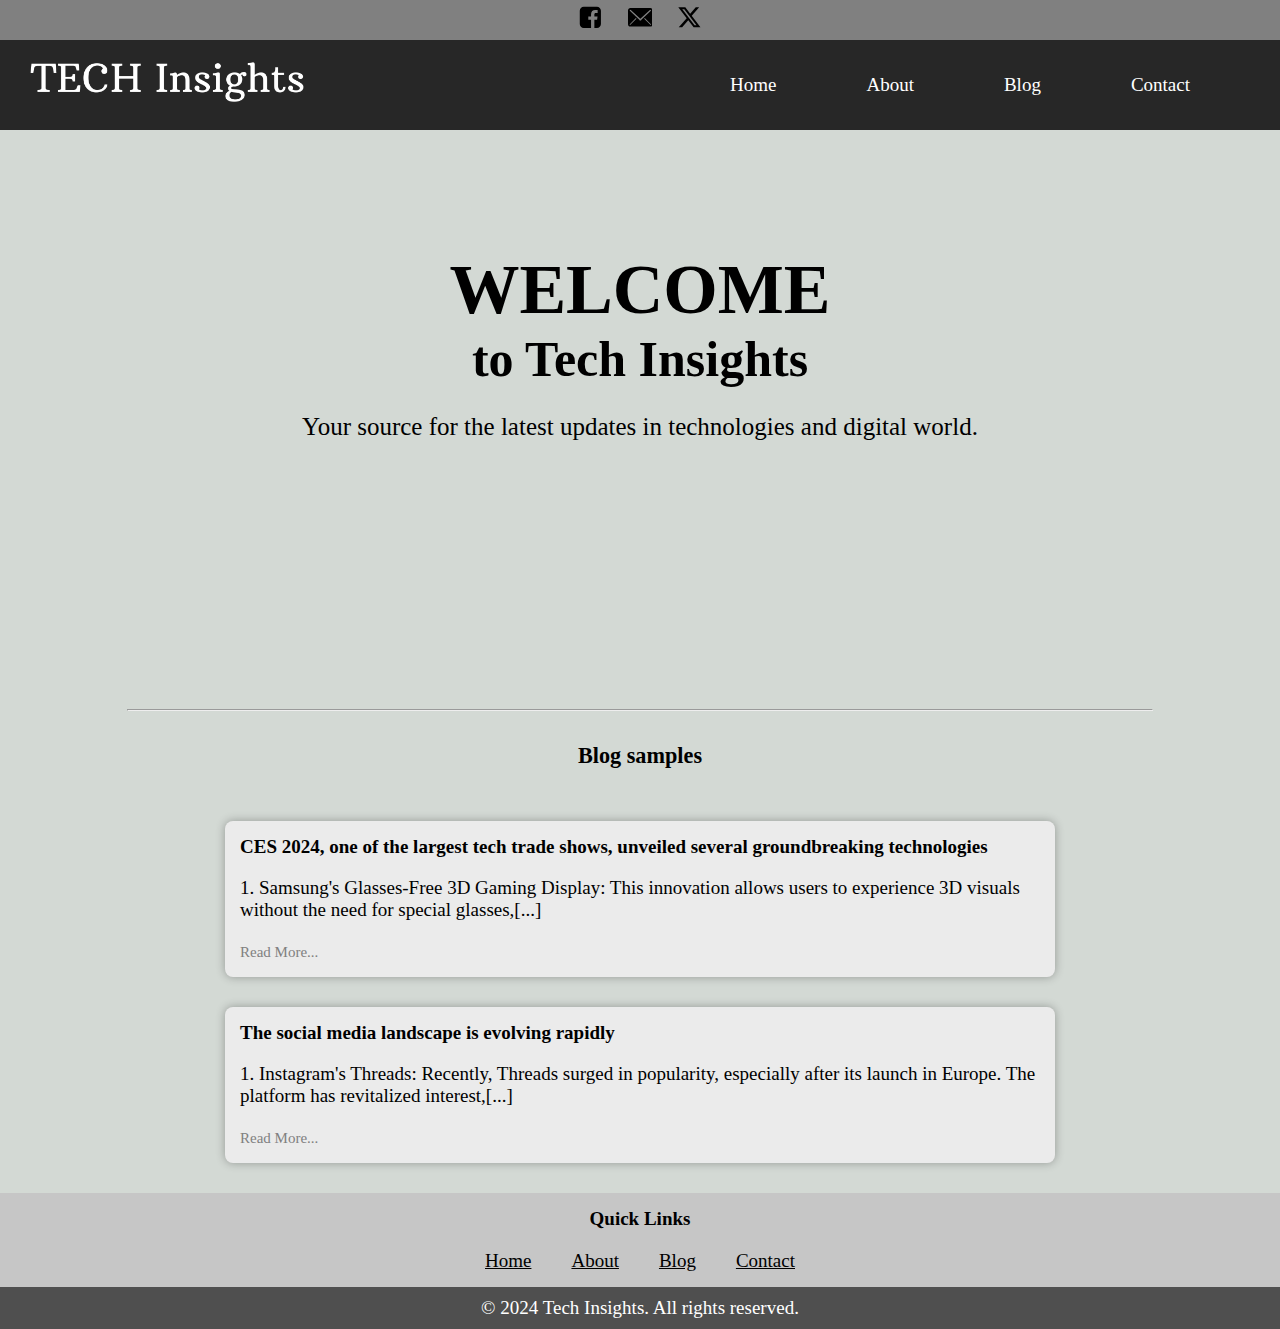
<file: index.html>
<!DOCTYPE html>
<html lang="en">
<head>
    <meta charset="UTF-8">
    <meta name="viewport" content="width=device-width, initial-scale=1.0">
    <title>Tech Insights</title>
    <link rel="stylesheet" href="css/style.css">
</head>
<body>
    <header>
        <div class="header__top">
            <a href="#"><svg class="icon icon-facebook-square"><use xlink:href="#icon-facebook-square"></use></svg></a>
            <a href="#"><svg class="icon icon-envelope"><use xlink:href="#icon-envelope"></use></svg></a>
            <a href="#"><svg class="icon icon-x"><use xlink:href="#icon-x"></use></svg></a>
        </div>
        <div class="header__main">
            <a href="index.html" title="static project" class="site-logo"><img alt="" src="Photos/tech-insights-high-resolution-logo-transparent.png"></a>
            <ul class="nav-links">
                <li><a href="index.html">Home</a></li>
                <li><a href="about.html">About</a></li>
                <li><a href="blog.html">Blog</a></li>
                <li><a href="contact.html">Contact</a></li>
            </ul>
        </div>
    </header>


    <main>
        <div class="blog__banner">
            <h1><span>WELCOME</span><br>to Tech Insights</h1>
            <p>Your source for the latest updates in technologies and digital world.</p>
        </div>
        <hr>
        <div class="sample__blog">
            <h3>Blog samples</h3>
            <div class="blog">
                <h4>CES 2024, one of the largest tech trade shows, unveiled several groundbreaking technologies</h4>
                <p>1. Samsung's Glasses-Free 3D Gaming Display: This innovation allows users to experience 3D visuals without the need for     special glasses,[...]</p>
                <a href="blog.html">Read More...</a>
            </div>
            <div class="blog">
                <h4>The social media landscape is evolving rapidly</h4>
                <p>1. Instagram's Threads: Recently, Threads surged in popularity, especially after its launch in Europe. The platform has revitalized interest,[...]</p>
                <a href="blog.html">Read More...</a>
            </div>
            
        </div>
    </main>

    <footer>
        <div class="footer__main">
            <h4>Quick Links</h4>
            <ul class="nav-links quick-links">
                <li><a href="index.html">Home</a></li>
                <li><a href="about.html">About</a></li>
                <li><a href="blog.html">Blog</a></li>
                <li><a href="contact.html">Contact</a></li>
            </ul>
        </div>
        <div class="footer__bottom">
            &copy; 2024 Tech Insights. All rights reserved.
        </div>
    </footer>

    <svg xmlns="http://www.w3.org/2000/svg" style="opacity: 0; height:0 !important; position: absolute; display: none;">
        <defs>
            <symbol id="icon-facebook-square" viewBox="0 0 24 28">
                <path d="M19.5 2c2.484 0 4.5 2.016 4.5 4.5v15c0 2.484-2.016 4.5-4.5 4.5h-2.938v-9.297h3.109l0.469-3.625h-3.578v-2.312c0-1.047 0.281-1.75 1.797-1.75l1.906-0.016v-3.234c-0.328-0.047-1.469-0.141-2.781-0.141-2.766 0-4.672 1.687-4.672 4.781v2.672h-3.125v3.625h3.125v9.297h-8.313c-2.484 0-4.5-2.016-4.5-4.5v-15c0-2.484 2.016-4.5 4.5-4.5h15z"></path>
            </symbol>
            <symbol id="icon-envelope" viewBox="0 0 32 32">
                <path d="M29 4h-26c-1.657 0-3 1.343-3 3v18c0 1.656 1.343 3 3 3h26c1.657 0 3-1.344 3-3v-18c0-1.657-1.343-3-3-3zM2.741 25.99l-0.731-0.732 8.249-8.248 0.731 0.732-8.249 8.248zM29.259 25.99l-8.249-8.248 0.731-0.732 8.249 8.248-0.731 0.732zM17 19.325v0.675h-2v-0.675l-12.997-12.050 1.272-1.272 12.725 11.798 12.725-11.798 1.272 1.272-12.997 12.050z"></path>
            </symbol>
            <symbol id="icon-x" viewBox="0 0 32 32">
                <path d="M24.325 3h4.411l-9.636 11.013 11.336 14.987h-8.876l-6.952-9.089-7.955 9.089h-4.413l10.307-11.78-10.875-14.22h9.101l6.284 8.308zM22.777 26.36h2.444l-15.776-20.859h-2.623z"></path>
            </symbol>
        </defs>
    </svg>
    
</body>
</html>
</file>
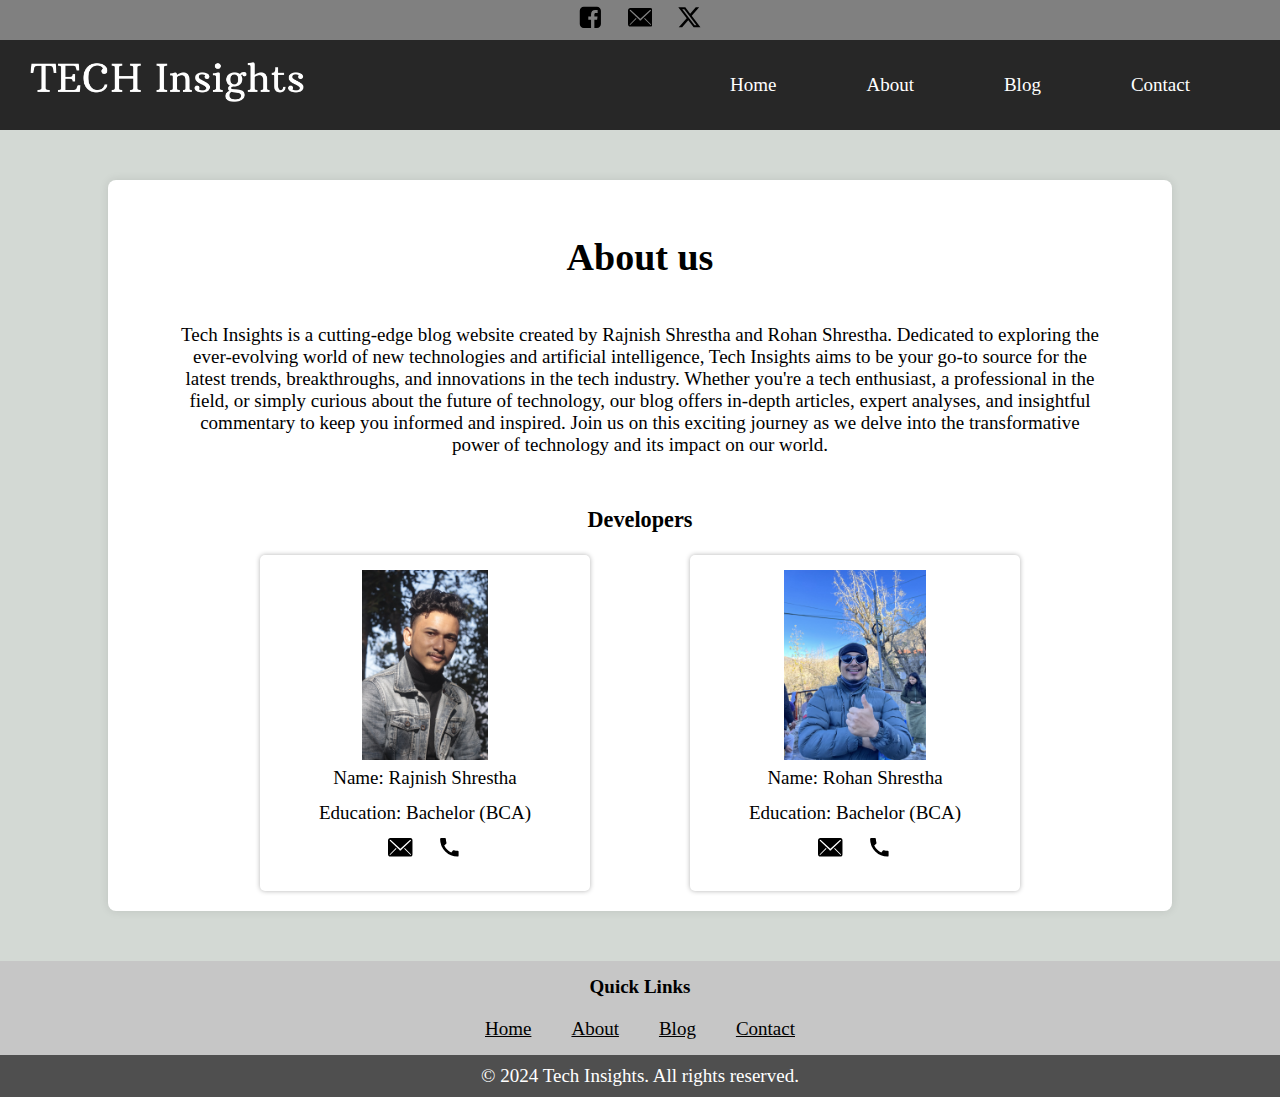
<file: about.html>
<!DOCTYPE html>
<html lang="en">
<head>
    <meta charset="UTF-8">
    <meta name="viewport" content="width=device-width, initial-scale=1.0">
    <title>Tech Insights</title>
    <link rel="stylesheet" href="css/style.css">
    <link rel="stylesheet" href="css/about.css">
</head>
<body>
    <header>
        <div class="header__top">
            <a href=""><svg class="icon icon-facebook-square"><use xlink:href="#icon-facebook-square"></use></svg></a>
            <a href=""><svg class="icon icon-envelope"><use xlink:href="#icon-envelope"></use></svg></a>
            <a href=""><svg class="icon icon-x"><use xlink:href="#icon-x"></use></svg></a>
        </div>
        <div class="header__main">
            <a href="index.html" title="static project" class="site-logo"><img alt="" src="Photos/tech-insights-high-resolution-logo-transparent.png"></a>
            <ul class="nav-links">
                <li><a href="index.html">Home</a></li>
                <li><a href="about.html">About</a></li>
                <li><a href="blog.html">Blog</a></li>
                <li><a href="contact.html">Contact</a></li>
            </ul>
        </div>
    </header>


    <main class="container">
        <div class="about_techinsights">
            <div class="about__us">
                <h1>About us</h1>
                <p>Tech Insights is a cutting-edge blog website created by Rajnish Shrestha and Rohan Shrestha. Dedicated to exploring the ever-evolving world of new technologies and artificial intelligence, Tech Insights aims to be your go-to source for the latest trends, breakthroughs, and innovations in the tech industry. Whether you're a tech enthusiast, a professional in the field, or simply curious about the future of technology, our blog offers in-depth articles, expert analyses, and insightful commentary to keep you informed and inspired. Join us on this exciting journey as we delve into the transformative power of technology and its impact on our world.</p>
            </div>
            <div class="creator__description">
                <h3>Developers</h3>
                <div class="creater__container">
                    <div class="creator__details">
                        <img src="Photos/rajnish.jpg" alt="Rajnish">
                        <div class="details">
                            <p>Name: Rajnish Shrestha</p>
                            <p>Education: Bachelor (BCA)</p>
                            <div class="contact-info">
                                <a href="mailto:rajnish9861@gmail.com" title="rajnish9861@gmail.com" class="email-envelope"><svg class="icon icoc-envelope"><use xlink:href="#icon-envelope"></use></svg></a>
                                <a href="tel:+977-9861491364" title="9861491364"><svg class="icon icon-call"><use xlink:href="#icon-call"></use></svg></a>
                            </div>
                        </div>
                    </div>
                    <div class="creator__details">
                        <img src="Photos/rohan.jpg" alt="Rohan">
                        <div class="details">
                            <p>Name: Rohan Shrestha</p>
                            <p>Education: Bachelor (BCA)</p>
                            <div class="contact-info">
                                <a href="mailto:shrestharohan447@gmail.com" title="shrestharohan447@gmail.com" class="email-envelope"><svg class="icon icoc-envelope"><use xlink:href="#icon-envelope"></use></svg></a>
                                <a href="tel:+977-9808319706" title="9808319706"><svg class="icon icon-call"><use xlink:href="#icon-call"></use></svg></a>
                            </div>
                        </div>
                    </div>
                </div>
            </div>
        </div>
    </main>

    <footer>
        <div class="footer__main">
            <h4>Quick Links</h4>
            <ul class="nav-links quick-links">
                <li><a href="index.html">Home</a></li>
                <li><a href="about.html">About</a></li>
                <li><a href="blog.html">Blog</a></li>
                <li><a href="contact.html">Contact</a></li>
            </ul>
        </div>
        <div class="footer__bottom">
            &copy; 2024 Tech Insights. All rights reserved.
        </div>
    </footer>

    <svg xmlns="http://www.w3.org/2000/svg" style="opacity: 0; height:0 !important; position: absolute; display: none;">
        <defs>
            <symbol id="icon-facebook-square" viewBox="0 0 24 28">
                <path d="M19.5 2c2.484 0 4.5 2.016 4.5 4.5v15c0 2.484-2.016 4.5-4.5 4.5h-2.938v-9.297h3.109l0.469-3.625h-3.578v-2.312c0-1.047 0.281-1.75 1.797-1.75l1.906-0.016v-3.234c-0.328-0.047-1.469-0.141-2.781-0.141-2.766 0-4.672 1.687-4.672 4.781v2.672h-3.125v3.625h3.125v9.297h-8.313c-2.484 0-4.5-2.016-4.5-4.5v-15c0-2.484 2.016-4.5 4.5-4.5h15z"></path>
            </symbol>
            <symbol id="icon-envelope" viewBox="0 0 32 32">
                <path d="M29 4h-26c-1.657 0-3 1.343-3 3v18c0 1.656 1.343 3 3 3h26c1.657 0 3-1.344 3-3v-18c0-1.657-1.343-3-3-3zM2.741 25.99l-0.731-0.732 8.249-8.248 0.731 0.732-8.249 8.248zM29.259 25.99l-8.249-8.248 0.731-0.732 8.249 8.248-0.731 0.732zM17 19.325v0.675h-2v-0.675l-12.997-12.050 1.272-1.272 12.725 11.798 12.725-11.798 1.272 1.272-12.997 12.050z"></path>
            </symbol>
            <symbol id="icon-x" viewBox="0 0 32 32">
                <path d="M24.325 3h4.411l-9.636 11.013 11.336 14.987h-8.876l-6.952-9.089-7.955 9.089h-4.413l10.307-11.78-10.875-14.22h9.101l6.284 8.308zM22.777 26.36h2.444l-15.776-20.859h-2.623z"></path>
            </symbol>
            <symbol id="icon-call" viewBox="0 0 24 24">
                <path d="M20.016 15.375q0.422 0 0.703 0.281t0.281 0.703v3.469q0 1.172-0.984 1.172-6.984 0-12-5.016t-5.016-12q0-0.984 1.172-0.984h3.469q0.422 0 0.703 0.281t0.281 0.703q0 1.828 0.563 3.516 0.188 0.609-0.234 1.031l-1.922 1.688q2.156 4.5 6.891 6.797l1.547-1.969q0.281-0.281 0.703-0.281 0.234 0 0.328 0.047 1.688 0.563 3.516 0.563z"></path>
            </symbol>
        </defs>
    </svg>
    
</body>
</html>
</file>
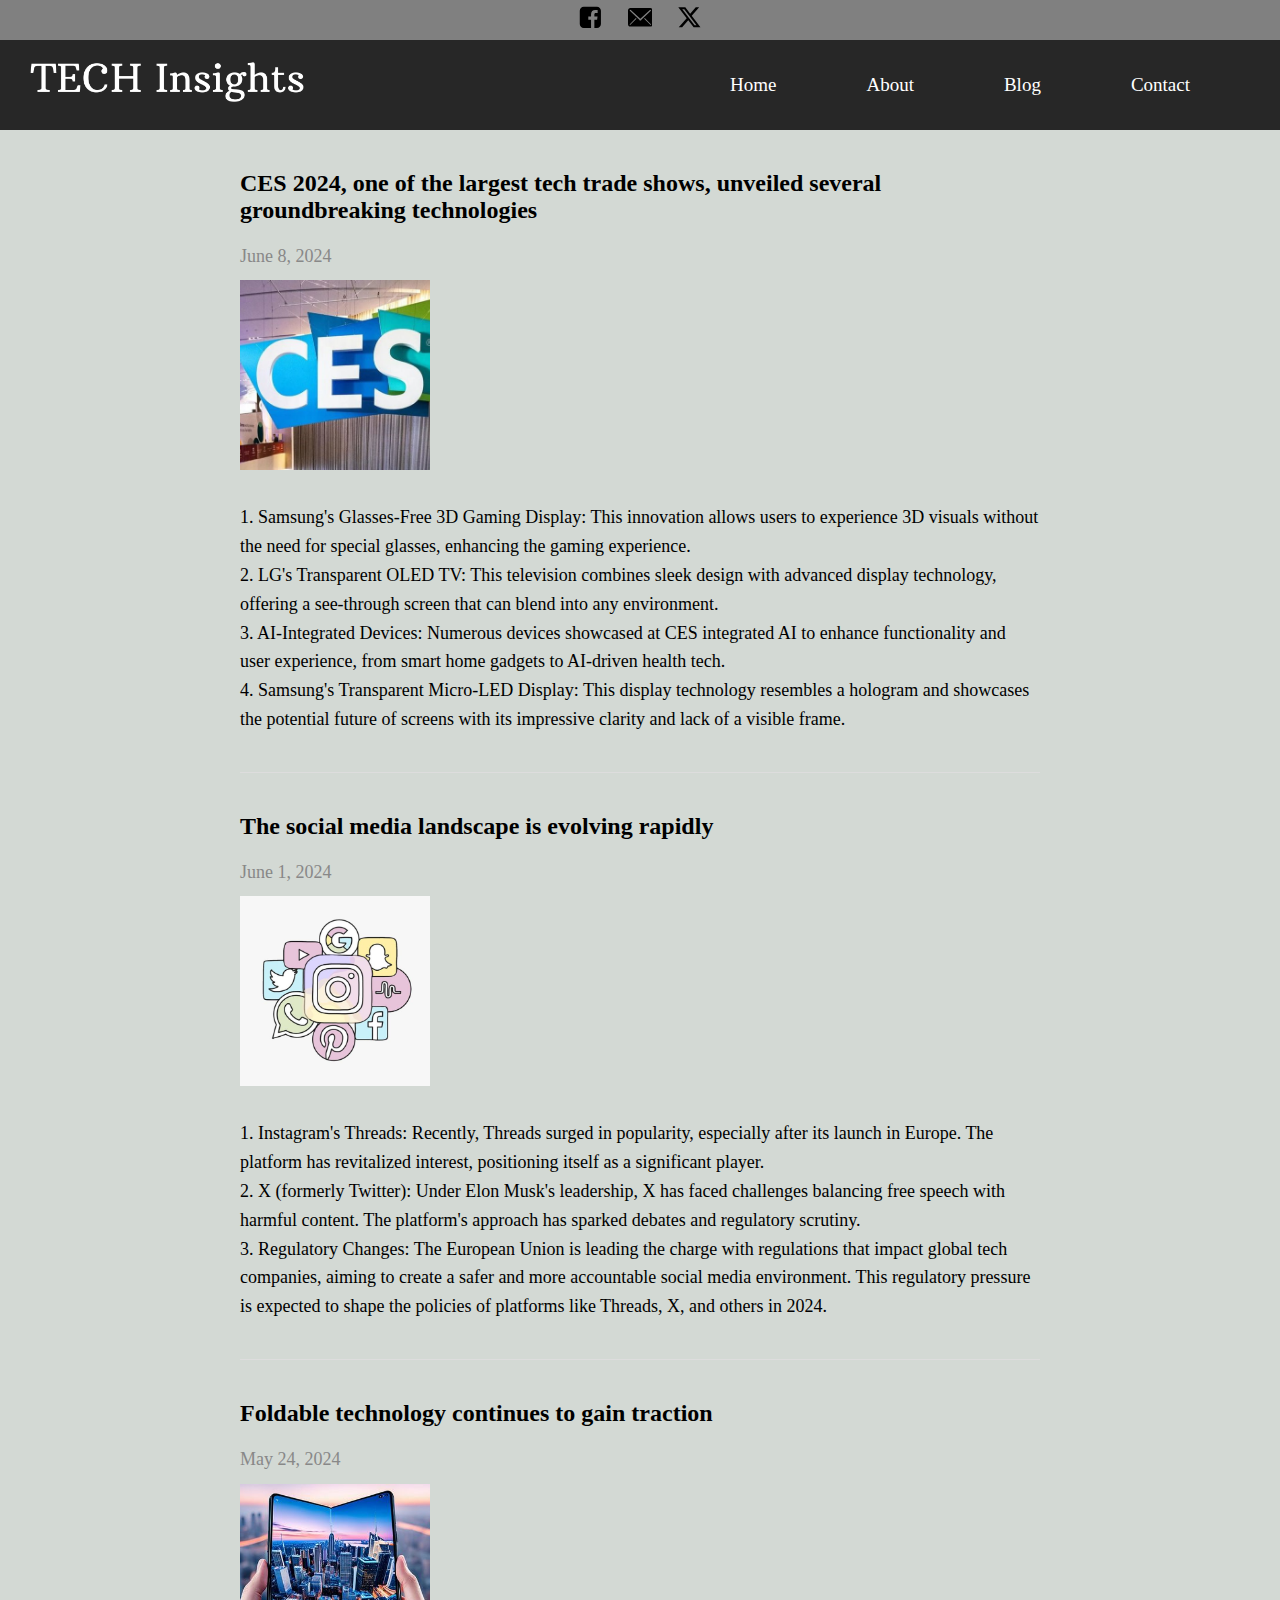
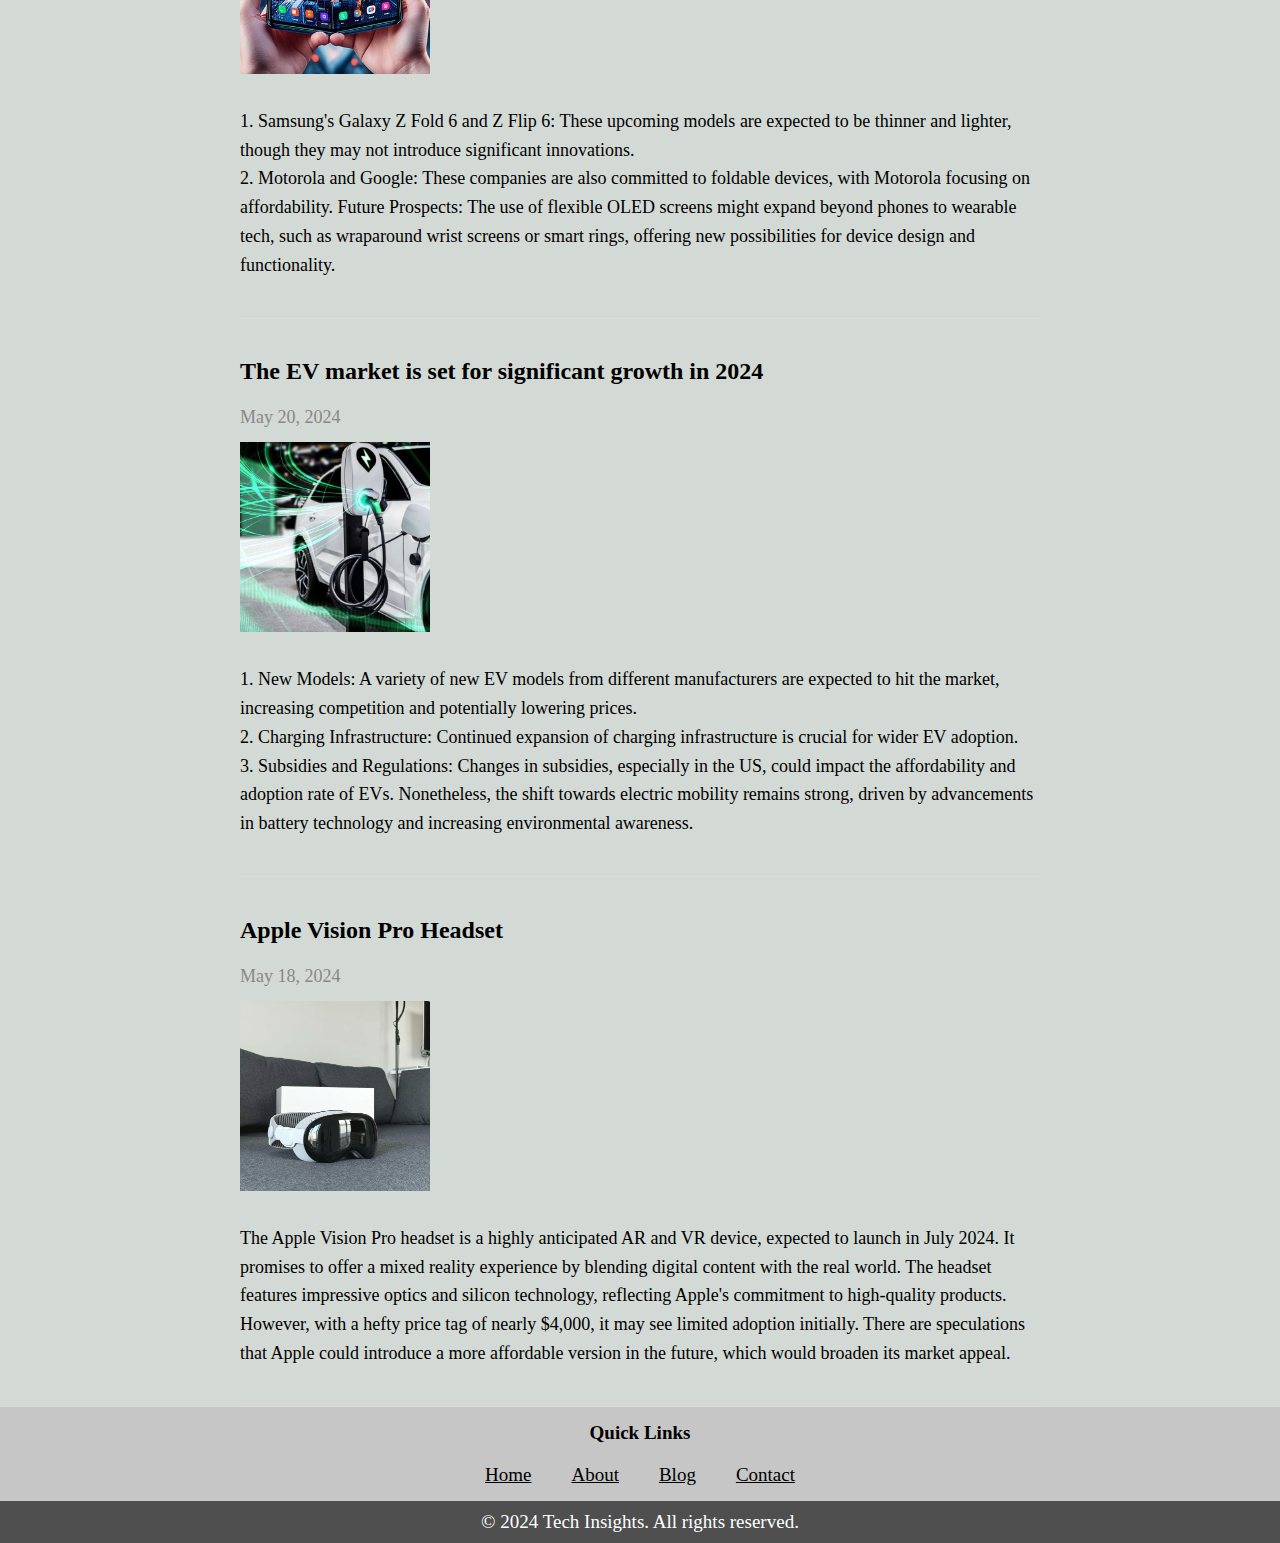
<file: blog.html>
<!DOCTYPE html>
<html lang="en">
<head>
    <meta charset="UTF-8">
    <meta name="viewport" content="width=device-width, initial-scale=1.0">
    <title>Tech Insights</title>
    <link rel="stylesheet" href="css/style.css">
    <link rel="stylesheet" href="css/blog.css">
</head>
<body>
    <header>
        <div class="header__top">
            <a href=""><svg class="icon icon-facebook-square"><use xlink:href="#icon-facebook-square"></use></svg></a>
            <a href=""><svg class="icon icon-envelope"><use xlink:href="#icon-envelope"></use></svg></a>
            <a href=""><svg class="icon icon-x"><use xlink:href="#icon-x"></use></svg></a>
        </div>
        <div class="header__main">
            <a href="index.html" title="static project" class="site-logo"><img alt="" src="Photos/tech-insights-high-resolution-logo-transparent.png"></a>
            <ul class="nav-links">
                <li><a href="index.html">Home</a></li>
                <li><a href="about.html">About</a></li>
                <li><a href="blog.html">Blog</a></li>
                <li><a href="contact.html">Contact</a></li>
            </ul>
        </div>
    </header>


    <main>
        <div class="blog-container">
            <article class="blog-post">
                <h2>CES 2024, one of the largest tech trade shows, unveiled several groundbreaking technologies</h2>
                <p class="post-date">June 8, 2024</p>
                <img src="Photos/ces.jpg" alt="CES 2024" class="post-image">
                <p>
                    1. Samsung's Glasses-Free 3D Gaming Display: This innovation allows users to experience 3D visuals without the need for     special glasses, enhancing the gaming experience.<br>
                    2. LG's Transparent OLED TV: This television combines sleek design with advanced display technology, offering a see-through screen that can blend into any environment.<br>
                    3. AI-Integrated Devices: Numerous devices showcased at CES integrated AI to enhance functionality and user experience, from smart home gadgets to AI-driven health tech.<br>
                    4. Samsung's Transparent Micro-LED Display: This display technology resembles a hologram and showcases the potential future of screens with its impressive clarity and lack of a visible frame.</p>
            </article>

            <article class="blog-post">
                <h2>The social media landscape is evolving rapidly</h2>
                <p class="post-date">June 1, 2024</p>
                <img src="Photos/socialmedia.jpg" alt="Social media" class="post-image">
                <p>
                    1. Instagram's Threads: Recently, Threads surged in popularity, especially after its launch in Europe. The platform has revitalized interest, positioning itself as a significant player.<br>
                    2. X (formerly Twitter): Under Elon Musk's leadership, X has faced challenges balancing free speech with harmful content. The platform's approach has sparked debates and regulatory scrutiny.<br>
                    3. Regulatory Changes: The European Union is leading the charge with regulations that impact global tech companies, aiming to create a safer and more accountable social media environment. This regulatory pressure is expected to shape the policies of platforms like Threads, X, and others in 2024.​</p>
            </article>

            <article class="blog-post three">
                <h2>Foldable technology continues to gain traction</h2>
                <p class="post-date">May 24, 2024</p>
                <img src="Photos/foldable.jpg" alt="Foldable devices" class="post-image">
                <p>
                    1. Samsung's Galaxy Z Fold 6 and Z Flip 6: These upcoming models are expected to be thinner and lighter, though they may not introduce significant innovations.<br>
                    2. Motorola and Google: These companies are also committed to foldable devices, with Motorola focusing on affordability.
                    Future Prospects: The use of flexible OLED screens might expand beyond phones to wearable tech, such as wraparound wrist screens or smart rings, offering new possibilities for device design and functionality.</p>
            </article>

            <article class="blog-post">
                <h2>The EV market is set for significant growth in 2024</h2>
                <p class="post-date">May 20, 2024</p>
                <img src="Photos/ev.jpg" alt="EV's" class="post-image">
                <p>
                    1. New Models: A variety of new EV models from different manufacturers are expected to hit the market, increasing competition and potentially lowering prices. <br>
                    2. Charging Infrastructure: Continued expansion of charging infrastructure is crucial for wider EV adoption.<br>
                    3. Subsidies and Regulations: Changes in subsidies, especially in the US, could impact the affordability and adoption rate of EVs. Nonetheless, the shift towards electric mobility remains strong, driven by advancements in battery technology and increasing environmental awareness​. </p>
            </article>

            <article class="blog-post">
                <h2>Apple Vision Pro Headset</h2>
                <p class="post-date">May 18, 2024</p>
                <img src="Photos/applevisionpro.jpg" alt="Apple Vision Pro Headset" class="post-image">
                <p>The Apple Vision Pro headset is a highly anticipated AR and VR device, expected to launch in July 2024. It promises to offer a mixed reality experience by blending digital content with the real world. The headset features impressive optics and silicon technology, reflecting Apple's commitment to high-quality products. However, with a hefty price tag of nearly $4,000, it may see limited adoption initially. There are speculations that Apple could introduce a more affordable version in the future, which would broaden its market appeal​.</p>
            </article>
        </div>
    </main>

    <footer>
        <div class="footer__main">
            <h4>Quick Links</h4>
            <ul class="nav-links quick-links">
                <li><a href="index.html">Home</a></li>
                <li><a href="about.html">About</a></li>
                <li><a href="blog.html">Blog</a></li>
                <li><a href="contact.html">Contact</a></li>
            </ul>
        </div>
        <div class="footer__bottom">
            &copy; 2024 Tech Insights. All rights reserved.
        </div>
    </footer>

    <svg xmlns="http://www.w3.org/2000/svg" style="opacity: 0; height:0 !important; position: absolute; display: none;">
        <defs>
            <symbol id="icon-facebook-square" viewBox="0 0 24 28">
                <path d="M19.5 2c2.484 0 4.5 2.016 4.5 4.5v15c0 2.484-2.016 4.5-4.5 4.5h-2.938v-9.297h3.109l0.469-3.625h-3.578v-2.312c0-1.047 0.281-1.75 1.797-1.75l1.906-0.016v-3.234c-0.328-0.047-1.469-0.141-2.781-0.141-2.766 0-4.672 1.687-4.672 4.781v2.672h-3.125v3.625h3.125v9.297h-8.313c-2.484 0-4.5-2.016-4.5-4.5v-15c0-2.484 2.016-4.5 4.5-4.5h15z"></path>
            </symbol>
            <symbol id="icon-envelope" viewBox="0 0 32 32">
                <path d="M29 4h-26c-1.657 0-3 1.343-3 3v18c0 1.656 1.343 3 3 3h26c1.657 0 3-1.344 3-3v-18c0-1.657-1.343-3-3-3zM2.741 25.99l-0.731-0.732 8.249-8.248 0.731 0.732-8.249 8.248zM29.259 25.99l-8.249-8.248 0.731-0.732 8.249 8.248-0.731 0.732zM17 19.325v0.675h-2v-0.675l-12.997-12.050 1.272-1.272 12.725 11.798 12.725-11.798 1.272 1.272-12.997 12.050z"></path>
            </symbol>
            <symbol id="icon-x" viewBox="0 0 32 32">
                <path d="M24.325 3h4.411l-9.636 11.013 11.336 14.987h-8.876l-6.952-9.089-7.955 9.089h-4.413l10.307-11.78-10.875-14.22h9.101l6.284 8.308zM22.777 26.36h2.444l-15.776-20.859h-2.623z"></path>
            </symbol>
        </defs>
    </svg>
    
</body>
</html>
</file>
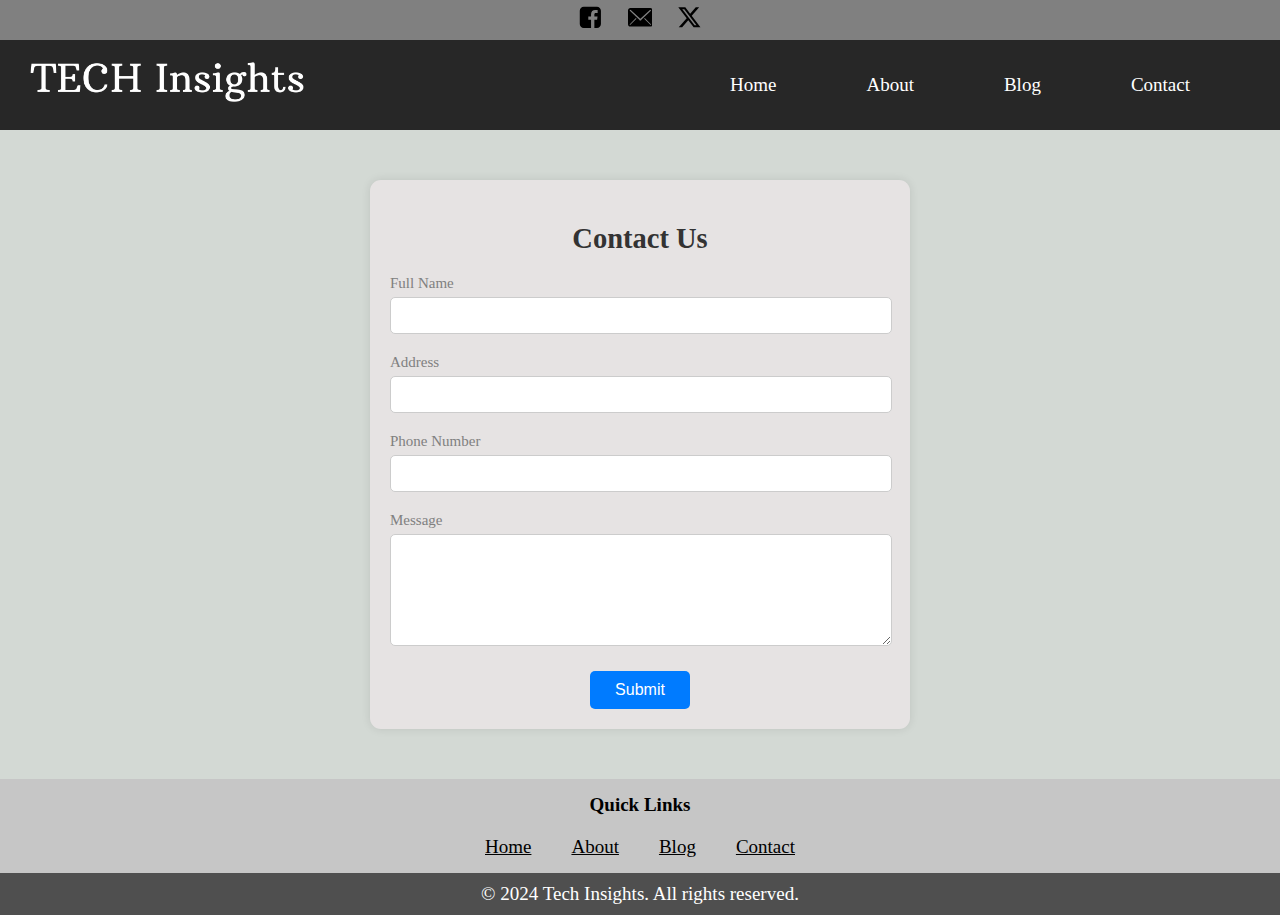
<file: contact.html>
<!DOCTYPE html>
<html lang="en">
<head>
    <meta charset="UTF-8">
    <meta name="viewport" content="width=device-width, initial-scale=1.0">
    <title>Tech Insights</title>
    <link rel="stylesheet" href="css/style.css">
    <link rel="stylesheet" href="css/contact.css">
</head>
<body>
    <header>
        <div class="header__top">
            <a href=""><svg class="icon icon-facebook-square"><use xlink:href="#icon-facebook-square"></use></svg></a>
            <a href=""><svg class="icon icon-envelope"><use xlink:href="#icon-envelope"></use></svg></a>
            <a href=""><svg class="icon icon-x"><use xlink:href="#icon-x"></use></svg></a>
        </div>
        <div class="header__main">
            <a href="index.html" title="static project" class="site-logo"><img alt="" src="Photos/tech-insights-high-resolution-logo-transparent.png"></a>
            <ul class="nav-links">
                <li><a href="index.html">Home</a></li>
                <li><a href="about.html">About</a></li>
                <li><a href="blog.html">Blog</a></li>
                <li><a href="contact.html">Contact</a></li>
            </ul>
        </div>
    </header>


    <main>
        <div class="contact-container">
            <h2>Contact Us</h2>
            <form >
                <div class="form-group">
                    <label for="fullname">Full Name</label>
                    <input type="text" id="fullname" name="fullname" required>
                </div>
                <div class="form-group">
                    <label for="address">Address</label>
                    <input type="text" id="address" name="address" required>
                </div>
                <div class="form-group">
                    <label for="phone">Phone Number</label>
                    <input type="tel" id="phone" name="phone" required>
                </div>
                <div class="form-group">
                    <label for="message">Message</label>
                    <textarea id="message" name="message" rows="6" required></textarea>
                </div>
                <button type="submit">Submit</button>
            </form>
        </div>
    </main>

    <footer>
        <div class="footer__main">
            <h4>Quick Links</h4>
            <ul class="nav-links quick-links">
                <li><a href="index.html">Home</a></li>
                <li><a href="about.html">About</a></li>
                <li><a href="blog.html">Blog</a></li>
                <li><a href="contact.html">Contact</a></li>
            </ul>
        </div>
        <div class="footer__bottom">
            &copy; 2024 Tech Insights. All rights reserved.
        </div>
    </footer>

    <svg xmlns="http://www.w3.org/2000/svg" style="opacity: 0; height:0 !important; position: absolute; display: none;">
        <defs>
            <symbol id="icon-facebook-square" viewBox="0 0 24 28">
                <path d="M19.5 2c2.484 0 4.5 2.016 4.5 4.5v15c0 2.484-2.016 4.5-4.5 4.5h-2.938v-9.297h3.109l0.469-3.625h-3.578v-2.312c0-1.047 0.281-1.75 1.797-1.75l1.906-0.016v-3.234c-0.328-0.047-1.469-0.141-2.781-0.141-2.766 0-4.672 1.687-4.672 4.781v2.672h-3.125v3.625h3.125v9.297h-8.313c-2.484 0-4.5-2.016-4.5-4.5v-15c0-2.484 2.016-4.5 4.5-4.5h15z"></path>
            </symbol>
            <symbol id="icon-envelope" viewBox="0 0 32 32">
                <path d="M29 4h-26c-1.657 0-3 1.343-3 3v18c0 1.656 1.343 3 3 3h26c1.657 0 3-1.344 3-3v-18c0-1.657-1.343-3-3-3zM2.741 25.99l-0.731-0.732 8.249-8.248 0.731 0.732-8.249 8.248zM29.259 25.99l-8.249-8.248 0.731-0.732 8.249 8.248-0.731 0.732zM17 19.325v0.675h-2v-0.675l-12.997-12.050 1.272-1.272 12.725 11.798 12.725-11.798 1.272 1.272-12.997 12.050z"></path>
            </symbol>
            <symbol id="icon-x" viewBox="0 0 32 32">
                <path d="M24.325 3h4.411l-9.636 11.013 11.336 14.987h-8.876l-6.952-9.089-7.955 9.089h-4.413l10.307-11.78-10.875-14.22h9.101l6.284 8.308zM22.777 26.36h2.444l-15.776-20.859h-2.623z"></path>
            </symbol>
        </defs>
    </svg>
    
</body>
</html>
</file>
<file: css/style.css>
* {
    /* margin: 0;
    padding: 0;
    box-sizing: border-box;
    font-family: "Roboto", sans-serif; */
    zoom: 1;
}

body {
    margin: 0;
    font-size: 19px;
    background-color: #d3d9d4;
    /* background-image: linear-gradient(lightgray, rgb(135, 135, 135)); */
}

hr{
    width: 80%;
}

.icon {
    /* display: inline-block; */
    width: 1.3em;
    height: 1.3em;
    stroke-width: 0;
    stroke: currentColor;
    fill: currentColor;
    color: black;
    padding: 5px 10px;
}

.header__top{
    background-color: gray;
    text-align: center;  
}

.header__main{
    background-color: #272727;
    min-height: 90px;
    display: flex;
    justify-content: space-between;
    align-items: center;
}

.header__main a{
    margin: 0;
    padding: 0;
}

.nav-links{
    display: flex;
    width: 50%;
    justify-content: space-evenly;
}

.site-logo img{
    max-width: 540px;
    max-height: 40px;
    object-fit: cover;
    margin-left: 30px;
}

.nav-links li{
    list-style: none;
}

ul{
    margin: 0;
}
.nav-links a{
    text-decoration: none;
    color: white;
}

.blog__banner{
    text-align: center;
    padding-top: 120px;
    min-height: 50vh;
    /* background-color: beige; */
}

.blog__banner h1{
    margin: 0;
    font-size: 50px;
}

.blog__banner span{
    font-size: 70px;
}

.blog__banner p{
    font-size: 25px;
}

.sample__blog{
    display: flex;
    flex-direction: column;
    align-items: center;
    gap: 30px;
    margin-bottom: 30px;
}
.blog{
    /* border: 1px solid gray; */
    border-radius: 8px;
    width: 800px;
    padding: 15px;
    box-shadow: 0px 0px 10px rgba(0,0,0,0.3);
    background-color: rgb(235, 235, 235);
}

.blog a{
    text-decoration: none;
    color: gray;
    font-size: 15px;
}
.footer__main{
    background-color: rgb(198, 198, 198);
    padding: 15px 0px;
}

.footer__main h4{
    text-align: center;
}

h4{
    margin: 0;
}

.quick-links{
    justify-content: center;
    width: 100%;
    gap: 40px;
    padding-left: 0;
    margin-top: 20px;
}

.quick-links a{
    color: black;
    text-decoration: underline;
}
.footer__bottom{
    text-align: center;
    background-color: rgb(79, 79, 79);
    padding: 10px;
    color: white;
}
</file>
<file: css/about.css>
.container {
    width: 80%;
    margin: 50px auto;
    padding: 20px;
    background: #fff;
    box-shadow: 0 0 10px rgba(0, 0, 0, 0.1);
    border-radius: 8px;
}

.creator__details{
    border: 1px solid black;
}

.creator__details img{
    height: 190px;
    width: 190px;
    object-fit: contain;
    border-radius: 5px;
}

.creator__description{
    display: flex;
    flex-direction: column;
    align-items: center;
}

.creater__container{
    display: flex;
    gap: 100px;
    /* justify-content: space-evenly; */
}

.creator__details, .details, .about__us{
    display: flex;
    flex-direction: column;
    align-items: center;
}

.creator__details{
    padding: 15px;
    width: 300px;
    border: none;
    box-shadow: 0px 0px 5px rgba(0, 0, 0, 0.3);
    border-radius: 5px;
    line-height: 35px;
}

.creator__details p{
    margin: 0;
}

.about__us{
    padding: 10px 50px;
}
.about__us p{
    text-align: center;
}
</file>
<file: css/blog.css>
.blog-container {
    max-width: 800px;
    margin: 0 auto;
}

.blog-post {
    border-bottom: 1px solid #ddd;
    padding: 20px 0;
}

.blog-post h2 {
    font-size: 24px;
    margin-bottom: 10px;
}

.post-date {
    font-size: 14px;
    color: #888;
    margin-bottom: 10px;
}

.post-image {
    width: 100%;
    height: auto;
    margin-bottom: 10px;
}

.blog-post p {
    font-size: 18px;
    line-height: 1.6;
}

.blog-post img{
    height: 190px;
    width: 190px;
    object-fit: cover;
}
</file>
<file: css/contact.css>
.contact-container {
    width: 500px;
    margin: 50px auto;
    padding: 20px;
    background: #e6e3e3;
    box-shadow: 0 0 10px rgba(0, 0, 0, 0.1);
    border-radius: 2%;
}

.contact-container h2{
    text-align: center;
    margin-bottom: 20px;
    color: #333;
}

.form-group {
    margin-bottom: 20px;
    margin-right: 20px;
}

.form-group label {
    display: block;
    margin-bottom: 5px;
    color: gray;
    font-size: 15px;
}

.form-group input, .form-group  textarea {
    width: 100%;
    padding: 10px;
    border: 1px solid #ccc;
    border-radius: 5px;
}

.contact-container button {
    display: block;
    width: 100px;
    padding: 10px;
    margin: 20px auto 0 auto;
    background-color: #007bff;
    color: white;
    border: none;
    border-radius: 5px;
    font-size: 16px;
    cursor: pointer;
    transition: background-color 0.3s ease;
}

button:hover {
    background: #0056b3;
}
</file>
